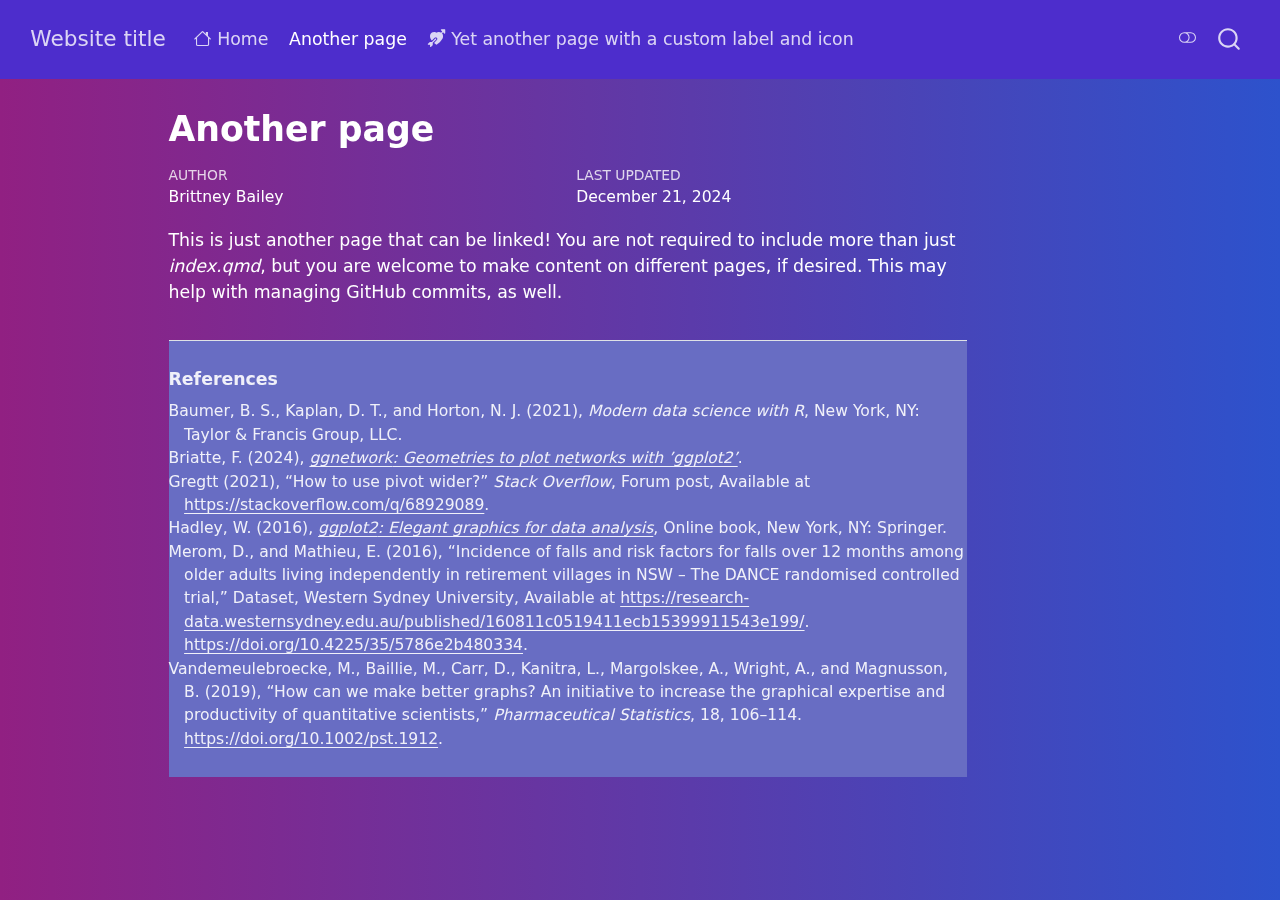
<file: docs/another-page.html>
<!DOCTYPE html>
<html xmlns="http://www.w3.org/1999/xhtml" lang="en" xml:lang="en"><head>

<meta charset="utf-8">
<meta name="generator" content="quarto-1.5.57">

<meta name="viewport" content="width=device-width, initial-scale=1.0, user-scalable=yes">

<meta name="author" content="Brittney Bailey">
<meta name="dcterms.date" content="2024-12-21">

<title>Another page – Website title</title>
<style>
code{white-space: pre-wrap;}
span.smallcaps{font-variant: small-caps;}
div.columns{display: flex; gap: min(4vw, 1.5em);}
div.column{flex: auto; overflow-x: auto;}
div.hanging-indent{margin-left: 1.5em; text-indent: -1.5em;}
ul.task-list{list-style: none;}
ul.task-list li input[type="checkbox"] {
  width: 0.8em;
  margin: 0 0.8em 0.2em -1em; /* quarto-specific, see https://github.com/quarto-dev/quarto-cli/issues/4556 */ 
  vertical-align: middle;
}
/* CSS for citations */
div.csl-bib-body { }
div.csl-entry {
  clear: both;
  margin-bottom: 0em;
}
.hanging-indent div.csl-entry {
  margin-left:2em;
  text-indent:-2em;
}
div.csl-left-margin {
  min-width:2em;
  float:left;
}
div.csl-right-inline {
  margin-left:2em;
  padding-left:1em;
}
div.csl-indent {
  margin-left: 2em;
}</style>


<script src="site_libs/quarto-nav/quarto-nav.js"></script>
<script src="site_libs/quarto-nav/headroom.min.js"></script>
<script src="site_libs/clipboard/clipboard.min.js"></script>
<script src="site_libs/quarto-search/autocomplete.umd.js"></script>
<script src="site_libs/quarto-search/fuse.min.js"></script>
<script src="site_libs/quarto-search/quarto-search.js"></script>
<meta name="quarto:offset" content="./">
<script src="site_libs/quarto-html/quarto.js"></script>
<script src="site_libs/quarto-html/popper.min.js"></script>
<script src="site_libs/quarto-html/tippy.umd.min.js"></script>
<script src="site_libs/quarto-html/anchor.min.js"></script>
<link href="site_libs/quarto-html/tippy.css" rel="stylesheet">
<link href="site_libs/quarto-html/quarto-syntax-highlighting.css" rel="stylesheet" class="quarto-color-scheme" id="quarto-text-highlighting-styles">
<link href="site_libs/quarto-html/quarto-syntax-highlighting-dark.css" rel="prefetch" class="quarto-color-scheme quarto-color-alternate" id="quarto-text-highlighting-styles">
<script src="site_libs/bootstrap/bootstrap.min.js"></script>
<link href="site_libs/bootstrap/bootstrap-icons.css" rel="stylesheet">
<link href="site_libs/bootstrap/bootstrap.min.css" rel="stylesheet" class="quarto-color-scheme" id="quarto-bootstrap" data-mode="light">
<link href="site_libs/bootstrap/bootstrap-dark.min.css" rel="prefetch" class="quarto-color-scheme quarto-color-alternate" id="quarto-bootstrap" data-mode="dark">
<script id="quarto-search-options" type="application/json">{
  "location": "navbar",
  "copy-button": false,
  "collapse-after": 3,
  "panel-placement": "end",
  "type": "overlay",
  "limit": 50,
  "keyboard-shortcut": [
    "f",
    "/",
    "s"
  ],
  "show-item-context": false,
  "language": {
    "search-no-results-text": "No results",
    "search-matching-documents-text": "matching documents",
    "search-copy-link-title": "Copy link to search",
    "search-hide-matches-text": "Hide additional matches",
    "search-more-match-text": "more match in this document",
    "search-more-matches-text": "more matches in this document",
    "search-clear-button-title": "Clear",
    "search-text-placeholder": "",
    "search-detached-cancel-button-title": "Cancel",
    "search-submit-button-title": "Submit",
    "search-label": "Search"
  }
}</script>


<link rel="stylesheet" href="styles.css">
</head>

<body class="nav-fixed">

<div id="quarto-search-results"></div>
  <header id="quarto-header" class="headroom fixed-top">
    <nav class="navbar navbar-expand-lg " data-bs-theme="dark">
      <div class="navbar-container container-fluid">
      <div class="navbar-brand-container mx-auto">
    <a class="navbar-brand" href="./index.html">
    <span class="navbar-title">Website title</span>
    </a>
  </div>
            <div id="quarto-search" class="" title="Search"></div>
          <button class="navbar-toggler" type="button" data-bs-toggle="collapse" data-bs-target="#navbarCollapse" aria-controls="navbarCollapse" role="menu" aria-expanded="false" aria-label="Toggle navigation" onclick="if (window.quartoToggleHeadroom) { window.quartoToggleHeadroom(); }">
  <span class="navbar-toggler-icon"></span>
</button>
          <div class="collapse navbar-collapse" id="navbarCollapse">
            <ul class="navbar-nav navbar-nav-scroll me-auto">
  <li class="nav-item">
    <a class="nav-link" href="./index.html"> <i class="bi bi-house" role="img">
</i> 
<span class="menu-text">Home</span></a>
  </li>  
  <li class="nav-item">
    <a class="nav-link active" href="./another-page.html" aria-current="page"> 
<span class="menu-text">Another page</span></a>
  </li>  
  <li class="nav-item">
    <a class="nav-link" href="./yet-another-page.html"> <i class="bi bi-arrow-through-heart-fill" role="img">
</i> 
<span class="menu-text">Yet another page with a custom label and icon</span></a>
  </li>  
</ul>
          </div> <!-- /navcollapse -->
            <div class="quarto-navbar-tools">
  <a href="" class="quarto-color-scheme-toggle quarto-navigation-tool  px-1" onclick="window.quartoToggleColorScheme(); return false;" title="Toggle dark mode"><i class="bi"></i></a>
</div>
      </div> <!-- /container-fluid -->
    </nav>
</header>
<!-- content -->
<div id="quarto-content" class="quarto-container page-columns page-rows-contents page-layout-article page-navbar">
<!-- sidebar -->
<!-- margin-sidebar -->
    <div id="quarto-margin-sidebar" class="sidebar margin-sidebar zindex-bottom">
        
    </div>
<!-- main -->
<main class="content" id="quarto-document-content">

<header id="title-block-header" class="quarto-title-block default">
<div class="quarto-title">
<h1 class="title">Another page</h1>
</div>



<div class="quarto-title-meta">

    <div>
    <div class="quarto-title-meta-heading">Author</div>
    <div class="quarto-title-meta-contents">
             <p>Brittney Bailey </p>
          </div>
  </div>
    
    <div>
    <div class="quarto-title-meta-heading">Last updated</div>
    <div class="quarto-title-meta-contents">
      <p class="date">December 21, 2024</p>
    </div>
  </div>
  
    
  </div>
  


</header>


<p>This is just another page that can be linked! You are not required to include more than just <em>index.qmd</em>, but you are welcome to make content on different pages, if desired. This may help with managing GitHub commits, as well.</p>




<div id="quarto-appendix" class="default"><section class="quarto-appendix-contents" role="doc-bibliography" id="quarto-bibliography"><h2 class="anchored quarto-appendix-heading">References</h2><div id="refs" class="references csl-bib-body hanging-indent" data-entry-spacing="0" role="list">
<div id="ref-mdsr2" class="csl-entry" role="listitem">
Baumer, B. S., Kaplan, D. T., and Horton, N. J. (2021), <em>Modern data science with <span>R</span></em>, New York, NY: Taylor &amp; Francis Group, LLC.
</div>
<div id="ref-ggnetwork" class="csl-entry" role="listitem">
Briatte, F. (2024), <em><a href="https://github.com/briatte/ggnetwork"><span class="nocase">ggnetwork</span>: Geometries to plot networks with ’ggplot2’</a></em>.
</div>
<div id="ref-pivoting" class="csl-entry" role="listitem">
Gregtt (2021), <span>“How to use pivot wider?”</span> <em>Stack Overflow</em>, Forum post, Available at <a href="https://stackoverflow.com/q/68929089">https://stackoverflow.com/q/68929089</a>.
</div>
<div id="ref-hadley2016" class="csl-entry" role="listitem">
Hadley, W. (2016), <em><a href="https://ggplot2-book.org"><span class="nocase">ggplot2</span>: Elegant graphics for data analysis</a></em>, Online book, New York, NY: Springer.
</div>
<div id="ref-dancedata" class="csl-entry" role="listitem">
Merom, D., and Mathieu, E. (2016), <span>“Incidence of falls and risk factors for falls over 12 months among older adults living independently in retirement villages in <span>NSW</span> – <span>The DANCE</span> randomised controlled trial,”</span> Dataset, Western Sydney University, Available at <a href="https://research-data.westernsydney.edu.au/published/160811c0519411ecb15399911543e199/">https://research-data.westernsydney.edu.au/published/160811c0519411ecb15399911543e199/</a>. <a href="https://doi.org/10.4225/35/5786e2b480334">https://doi.org/10.4225/35/5786e2b480334</a>.
</div>
<div id="ref-vandem2019" class="csl-entry" role="listitem">
Vandemeulebroecke, M., Baillie, M., Carr, D., Kanitra, L., Margolskee, A., Wright, A., and Magnusson, B. (2019), <span>“How can we make better graphs? An initiative to increase the graphical expertise and productivity of quantitative scientists,”</span> <em>Pharmaceutical Statistics</em>, 18, 106–114. <a href="https://doi.org/10.1002/pst.1912">https://doi.org/10.1002/pst.1912</a>.
</div>
</div></section></div></main> <!-- /main -->
<script id="quarto-html-after-body" type="application/javascript">
window.document.addEventListener("DOMContentLoaded", function (event) {
  const toggleBodyColorMode = (bsSheetEl) => {
    const mode = bsSheetEl.getAttribute("data-mode");
    const bodyEl = window.document.querySelector("body");
    if (mode === "dark") {
      bodyEl.classList.add("quarto-dark");
      bodyEl.classList.remove("quarto-light");
    } else {
      bodyEl.classList.add("quarto-light");
      bodyEl.classList.remove("quarto-dark");
    }
  }
  const toggleBodyColorPrimary = () => {
    const bsSheetEl = window.document.querySelector("link#quarto-bootstrap");
    if (bsSheetEl) {
      toggleBodyColorMode(bsSheetEl);
    }
  }
  toggleBodyColorPrimary();  
  const disableStylesheet = (stylesheets) => {
    for (let i=0; i < stylesheets.length; i++) {
      const stylesheet = stylesheets[i];
      stylesheet.rel = 'prefetch';
    }
  }
  const enableStylesheet = (stylesheets) => {
    for (let i=0; i < stylesheets.length; i++) {
      const stylesheet = stylesheets[i];
      stylesheet.rel = 'stylesheet';
    }
  }
  const manageTransitions = (selector, allowTransitions) => {
    const els = window.document.querySelectorAll(selector);
    for (let i=0; i < els.length; i++) {
      const el = els[i];
      if (allowTransitions) {
        el.classList.remove('notransition');
      } else {
        el.classList.add('notransition');
      }
    }
  }
  const toggleGiscusIfUsed = (isAlternate, darkModeDefault) => {
    const baseTheme = document.querySelector('#giscus-base-theme')?.value ?? 'light';
    const alternateTheme = document.querySelector('#giscus-alt-theme')?.value ?? 'dark';
    let newTheme = '';
    if(darkModeDefault) {
      newTheme = isAlternate ? baseTheme : alternateTheme;
    } else {
      newTheme = isAlternate ? alternateTheme : baseTheme;
    }
    const changeGiscusTheme = () => {
      // From: https://github.com/giscus/giscus/issues/336
      const sendMessage = (message) => {
        const iframe = document.querySelector('iframe.giscus-frame');
        if (!iframe) return;
        iframe.contentWindow.postMessage({ giscus: message }, 'https://giscus.app');
      }
      sendMessage({
        setConfig: {
          theme: newTheme
        }
      });
    }
    const isGiscussLoaded = window.document.querySelector('iframe.giscus-frame') !== null;
    if (isGiscussLoaded) {
      changeGiscusTheme();
    }
  }
  const toggleColorMode = (alternate) => {
    // Switch the stylesheets
    const alternateStylesheets = window.document.querySelectorAll('link.quarto-color-scheme.quarto-color-alternate');
    manageTransitions('#quarto-margin-sidebar .nav-link', false);
    if (alternate) {
      enableStylesheet(alternateStylesheets);
      for (const sheetNode of alternateStylesheets) {
        if (sheetNode.id === "quarto-bootstrap") {
          toggleBodyColorMode(sheetNode);
        }
      }
    } else {
      disableStylesheet(alternateStylesheets);
      toggleBodyColorPrimary();
    }
    manageTransitions('#quarto-margin-sidebar .nav-link', true);
    // Switch the toggles
    const toggles = window.document.querySelectorAll('.quarto-color-scheme-toggle');
    for (let i=0; i < toggles.length; i++) {
      const toggle = toggles[i];
      if (toggle) {
        if (alternate) {
          toggle.classList.add("alternate");     
        } else {
          toggle.classList.remove("alternate");
        }
      }
    }
    // Hack to workaround the fact that safari doesn't
    // properly recolor the scrollbar when toggling (#1455)
    if (navigator.userAgent.indexOf('Safari') > 0 && navigator.userAgent.indexOf('Chrome') == -1) {
      manageTransitions("body", false);
      window.scrollTo(0, 1);
      setTimeout(() => {
        window.scrollTo(0, 0);
        manageTransitions("body", true);
      }, 40);  
    }
  }
  const isFileUrl = () => { 
    return window.location.protocol === 'file:';
  }
  const hasAlternateSentinel = () => {  
    let styleSentinel = getColorSchemeSentinel();
    if (styleSentinel !== null) {
      return styleSentinel === "alternate";
    } else {
      return false;
    }
  }
  const setStyleSentinel = (alternate) => {
    const value = alternate ? "alternate" : "default";
    if (!isFileUrl()) {
      window.localStorage.setItem("quarto-color-scheme", value);
    } else {
      localAlternateSentinel = value;
    }
  }
  const getColorSchemeSentinel = () => {
    if (!isFileUrl()) {
      const storageValue = window.localStorage.getItem("quarto-color-scheme");
      return storageValue != null ? storageValue : localAlternateSentinel;
    } else {
      return localAlternateSentinel;
    }
  }
  const darkModeDefault = false;
  let localAlternateSentinel = darkModeDefault ? 'alternate' : 'default';
  // Dark / light mode switch
  window.quartoToggleColorScheme = () => {
    // Read the current dark / light value 
    let toAlternate = !hasAlternateSentinel();
    toggleColorMode(toAlternate);
    setStyleSentinel(toAlternate);
    toggleGiscusIfUsed(toAlternate, darkModeDefault);
  };
  // Ensure there is a toggle, if there isn't float one in the top right
  if (window.document.querySelector('.quarto-color-scheme-toggle') === null) {
    const a = window.document.createElement('a');
    a.classList.add('top-right');
    a.classList.add('quarto-color-scheme-toggle');
    a.href = "";
    a.onclick = function() { try { window.quartoToggleColorScheme(); } catch {} return false; };
    const i = window.document.createElement("i");
    i.classList.add('bi');
    a.appendChild(i);
    window.document.body.appendChild(a);
  }
  // Switch to dark mode if need be
  if (hasAlternateSentinel()) {
    toggleColorMode(true);
  } else {
    toggleColorMode(false);
  }
  const icon = "";
  const anchorJS = new window.AnchorJS();
  anchorJS.options = {
    placement: 'right',
    icon: icon
  };
  anchorJS.add('.anchored');
  const isCodeAnnotation = (el) => {
    for (const clz of el.classList) {
      if (clz.startsWith('code-annotation-')) {                     
        return true;
      }
    }
    return false;
  }
  const onCopySuccess = function(e) {
    // button target
    const button = e.trigger;
    // don't keep focus
    button.blur();
    // flash "checked"
    button.classList.add('code-copy-button-checked');
    var currentTitle = button.getAttribute("title");
    button.setAttribute("title", "Copied!");
    let tooltip;
    if (window.bootstrap) {
      button.setAttribute("data-bs-toggle", "tooltip");
      button.setAttribute("data-bs-placement", "left");
      button.setAttribute("data-bs-title", "Copied!");
      tooltip = new bootstrap.Tooltip(button, 
        { trigger: "manual", 
          customClass: "code-copy-button-tooltip",
          offset: [0, -8]});
      tooltip.show();    
    }
    setTimeout(function() {
      if (tooltip) {
        tooltip.hide();
        button.removeAttribute("data-bs-title");
        button.removeAttribute("data-bs-toggle");
        button.removeAttribute("data-bs-placement");
      }
      button.setAttribute("title", currentTitle);
      button.classList.remove('code-copy-button-checked');
    }, 1000);
    // clear code selection
    e.clearSelection();
  }
  const getTextToCopy = function(trigger) {
      const codeEl = trigger.previousElementSibling.cloneNode(true);
      for (const childEl of codeEl.children) {
        if (isCodeAnnotation(childEl)) {
          childEl.remove();
        }
      }
      return codeEl.innerText;
  }
  const clipboard = new window.ClipboardJS('.code-copy-button:not([data-in-quarto-modal])', {
    text: getTextToCopy
  });
  clipboard.on('success', onCopySuccess);
  if (window.document.getElementById('quarto-embedded-source-code-modal')) {
    // For code content inside modals, clipBoardJS needs to be initialized with a container option
    // TODO: Check when it could be a function (https://github.com/zenorocha/clipboard.js/issues/860)
    const clipboardModal = new window.ClipboardJS('.code-copy-button[data-in-quarto-modal]', {
      text: getTextToCopy,
      container: window.document.getElementById('quarto-embedded-source-code-modal')
    });
    clipboardModal.on('success', onCopySuccess);
  }
    var localhostRegex = new RegExp(/^(?:http|https):\/\/localhost\:?[0-9]*\//);
    var mailtoRegex = new RegExp(/^mailto:/);
      var filterRegex = new RegExp('/' + window.location.host + '/');
    var isInternal = (href) => {
        return filterRegex.test(href) || localhostRegex.test(href) || mailtoRegex.test(href);
    }
    // Inspect non-navigation links and adorn them if external
 	var links = window.document.querySelectorAll('a[href]:not(.nav-link):not(.navbar-brand):not(.toc-action):not(.sidebar-link):not(.sidebar-item-toggle):not(.pagination-link):not(.no-external):not([aria-hidden]):not(.dropdown-item):not(.quarto-navigation-tool):not(.about-link)');
    for (var i=0; i<links.length; i++) {
      const link = links[i];
      if (!isInternal(link.href)) {
        // undo the damage that might have been done by quarto-nav.js in the case of
        // links that we want to consider external
        if (link.dataset.originalHref !== undefined) {
          link.href = link.dataset.originalHref;
        }
      }
    }
  function tippyHover(el, contentFn, onTriggerFn, onUntriggerFn) {
    const config = {
      allowHTML: true,
      maxWidth: 500,
      delay: 100,
      arrow: false,
      appendTo: function(el) {
          return el.parentElement;
      },
      interactive: true,
      interactiveBorder: 10,
      theme: 'quarto',
      placement: 'bottom-start',
    };
    if (contentFn) {
      config.content = contentFn;
    }
    if (onTriggerFn) {
      config.onTrigger = onTriggerFn;
    }
    if (onUntriggerFn) {
      config.onUntrigger = onUntriggerFn;
    }
    window.tippy(el, config); 
  }
  const noterefs = window.document.querySelectorAll('a[role="doc-noteref"]');
  for (var i=0; i<noterefs.length; i++) {
    const ref = noterefs[i];
    tippyHover(ref, function() {
      // use id or data attribute instead here
      let href = ref.getAttribute('data-footnote-href') || ref.getAttribute('href');
      try { href = new URL(href).hash; } catch {}
      const id = href.replace(/^#\/?/, "");
      const note = window.document.getElementById(id);
      if (note) {
        return note.innerHTML;
      } else {
        return "";
      }
    });
  }
      let selectedAnnoteEl;
      const selectorForAnnotation = ( cell, annotation) => {
        let cellAttr = 'data-code-cell="' + cell + '"';
        let lineAttr = 'data-code-annotation="' +  annotation + '"';
        const selector = 'span[' + cellAttr + '][' + lineAttr + ']';
        return selector;
      }
      const selectCodeLines = (annoteEl) => {
        const doc = window.document;
        const targetCell = annoteEl.getAttribute("data-target-cell");
        const targetAnnotation = annoteEl.getAttribute("data-target-annotation");
        const annoteSpan = window.document.querySelector(selectorForAnnotation(targetCell, targetAnnotation));
        const lines = annoteSpan.getAttribute("data-code-lines").split(",");
        const lineIds = lines.map((line) => {
          return targetCell + "-" + line;
        })
        let top = null;
        let height = null;
        let parent = null;
        if (lineIds.length > 0) {
            //compute the position of the single el (top and bottom and make a div)
            const el = window.document.getElementById(lineIds[0]);
            top = el.offsetTop;
            height = el.offsetHeight;
            parent = el.parentElement.parentElement;
          if (lineIds.length > 1) {
            const lastEl = window.document.getElementById(lineIds[lineIds.length - 1]);
            const bottom = lastEl.offsetTop + lastEl.offsetHeight;
            height = bottom - top;
          }
          if (top !== null && height !== null && parent !== null) {
            // cook up a div (if necessary) and position it 
            let div = window.document.getElementById("code-annotation-line-highlight");
            if (div === null) {
              div = window.document.createElement("div");
              div.setAttribute("id", "code-annotation-line-highlight");
              div.style.position = 'absolute';
              parent.appendChild(div);
            }
            div.style.top = top - 2 + "px";
            div.style.height = height + 4 + "px";
            div.style.left = 0;
            let gutterDiv = window.document.getElementById("code-annotation-line-highlight-gutter");
            if (gutterDiv === null) {
              gutterDiv = window.document.createElement("div");
              gutterDiv.setAttribute("id", "code-annotation-line-highlight-gutter");
              gutterDiv.style.position = 'absolute';
              const codeCell = window.document.getElementById(targetCell);
              const gutter = codeCell.querySelector('.code-annotation-gutter');
              gutter.appendChild(gutterDiv);
            }
            gutterDiv.style.top = top - 2 + "px";
            gutterDiv.style.height = height + 4 + "px";
          }
          selectedAnnoteEl = annoteEl;
        }
      };
      const unselectCodeLines = () => {
        const elementsIds = ["code-annotation-line-highlight", "code-annotation-line-highlight-gutter"];
        elementsIds.forEach((elId) => {
          const div = window.document.getElementById(elId);
          if (div) {
            div.remove();
          }
        });
        selectedAnnoteEl = undefined;
      };
        // Handle positioning of the toggle
    window.addEventListener(
      "resize",
      throttle(() => {
        elRect = undefined;
        if (selectedAnnoteEl) {
          selectCodeLines(selectedAnnoteEl);
        }
      }, 10)
    );
    function throttle(fn, ms) {
    let throttle = false;
    let timer;
      return (...args) => {
        if(!throttle) { // first call gets through
            fn.apply(this, args);
            throttle = true;
        } else { // all the others get throttled
            if(timer) clearTimeout(timer); // cancel #2
            timer = setTimeout(() => {
              fn.apply(this, args);
              timer = throttle = false;
            }, ms);
        }
      };
    }
      // Attach click handler to the DT
      const annoteDls = window.document.querySelectorAll('dt[data-target-cell]');
      for (const annoteDlNode of annoteDls) {
        annoteDlNode.addEventListener('click', (event) => {
          const clickedEl = event.target;
          if (clickedEl !== selectedAnnoteEl) {
            unselectCodeLines();
            const activeEl = window.document.querySelector('dt[data-target-cell].code-annotation-active');
            if (activeEl) {
              activeEl.classList.remove('code-annotation-active');
            }
            selectCodeLines(clickedEl);
            clickedEl.classList.add('code-annotation-active');
          } else {
            // Unselect the line
            unselectCodeLines();
            clickedEl.classList.remove('code-annotation-active');
          }
        });
      }
  const findCites = (el) => {
    const parentEl = el.parentElement;
    if (parentEl) {
      const cites = parentEl.dataset.cites;
      if (cites) {
        return {
          el,
          cites: cites.split(' ')
        };
      } else {
        return findCites(el.parentElement)
      }
    } else {
      return undefined;
    }
  };
  var bibliorefs = window.document.querySelectorAll('a[role="doc-biblioref"]');
  for (var i=0; i<bibliorefs.length; i++) {
    const ref = bibliorefs[i];
    const citeInfo = findCites(ref);
    if (citeInfo) {
      tippyHover(citeInfo.el, function() {
        var popup = window.document.createElement('div');
        citeInfo.cites.forEach(function(cite) {
          var citeDiv = window.document.createElement('div');
          citeDiv.classList.add('hanging-indent');
          citeDiv.classList.add('csl-entry');
          var biblioDiv = window.document.getElementById('ref-' + cite);
          if (biblioDiv) {
            citeDiv.innerHTML = biblioDiv.innerHTML;
          }
          popup.appendChild(citeDiv);
        });
        return popup.innerHTML;
      });
    }
  }
});
</script>
</div> <!-- /content -->




</body></html>
</file>
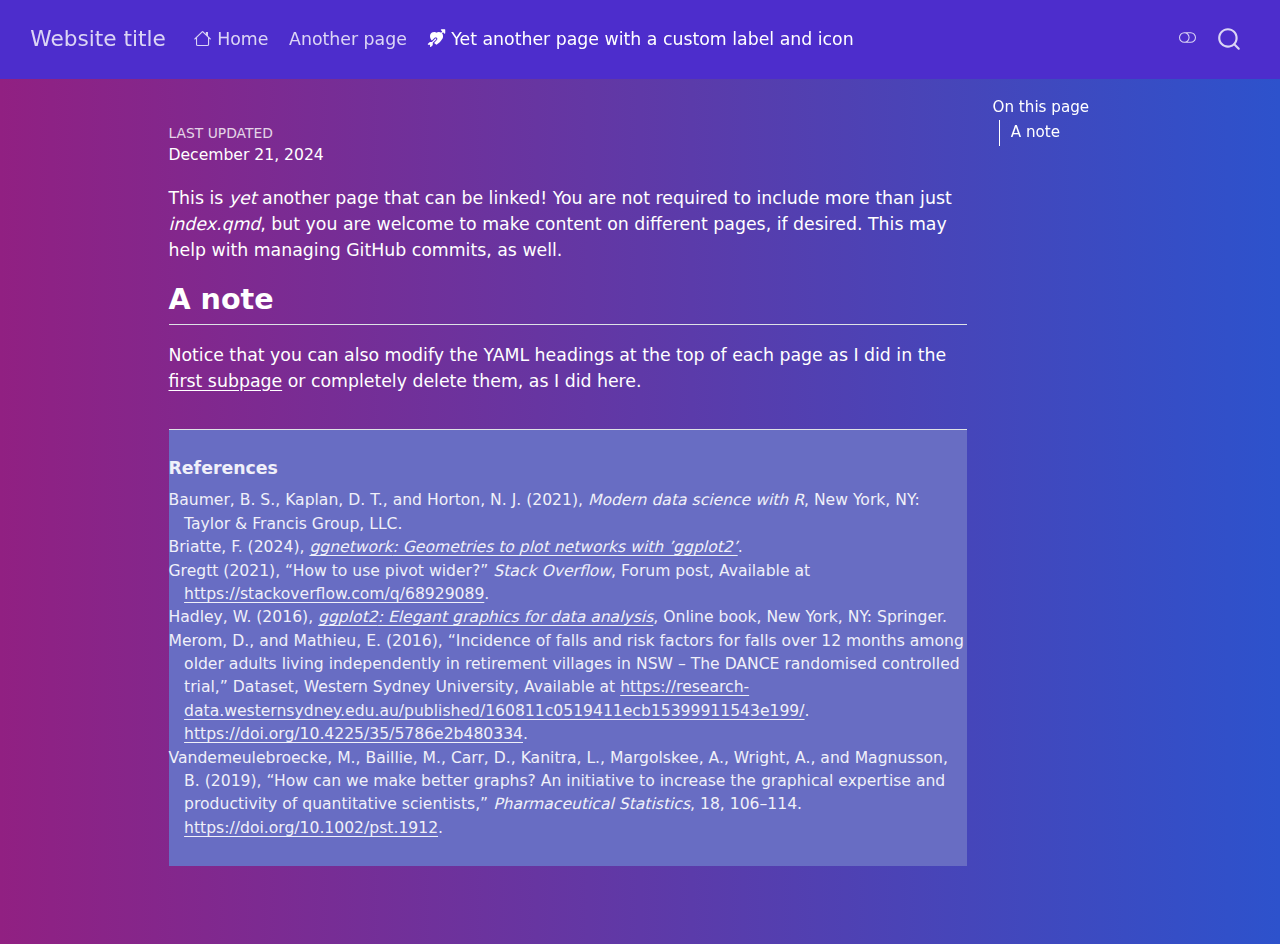
<file: docs/yet-another-page.html>
<!DOCTYPE html>
<html xmlns="http://www.w3.org/1999/xhtml" lang="en" xml:lang="en"><head>

<meta charset="utf-8">
<meta name="generator" content="quarto-1.5.57">

<meta name="viewport" content="width=device-width, initial-scale=1.0, user-scalable=yes">

<meta name="dcterms.date" content="2024-12-21">

<title>yet-another-page – Website title</title>
<style>
code{white-space: pre-wrap;}
span.smallcaps{font-variant: small-caps;}
div.columns{display: flex; gap: min(4vw, 1.5em);}
div.column{flex: auto; overflow-x: auto;}
div.hanging-indent{margin-left: 1.5em; text-indent: -1.5em;}
ul.task-list{list-style: none;}
ul.task-list li input[type="checkbox"] {
  width: 0.8em;
  margin: 0 0.8em 0.2em -1em; /* quarto-specific, see https://github.com/quarto-dev/quarto-cli/issues/4556 */ 
  vertical-align: middle;
}
/* CSS for citations */
div.csl-bib-body { }
div.csl-entry {
  clear: both;
  margin-bottom: 0em;
}
.hanging-indent div.csl-entry {
  margin-left:2em;
  text-indent:-2em;
}
div.csl-left-margin {
  min-width:2em;
  float:left;
}
div.csl-right-inline {
  margin-left:2em;
  padding-left:1em;
}
div.csl-indent {
  margin-left: 2em;
}</style>


<script src="site_libs/quarto-nav/quarto-nav.js"></script>
<script src="site_libs/quarto-nav/headroom.min.js"></script>
<script src="site_libs/clipboard/clipboard.min.js"></script>
<script src="site_libs/quarto-search/autocomplete.umd.js"></script>
<script src="site_libs/quarto-search/fuse.min.js"></script>
<script src="site_libs/quarto-search/quarto-search.js"></script>
<meta name="quarto:offset" content="./">
<script src="site_libs/quarto-html/quarto.js"></script>
<script src="site_libs/quarto-html/popper.min.js"></script>
<script src="site_libs/quarto-html/tippy.umd.min.js"></script>
<script src="site_libs/quarto-html/anchor.min.js"></script>
<link href="site_libs/quarto-html/tippy.css" rel="stylesheet">
<link href="site_libs/quarto-html/quarto-syntax-highlighting.css" rel="stylesheet" class="quarto-color-scheme" id="quarto-text-highlighting-styles">
<link href="site_libs/quarto-html/quarto-syntax-highlighting-dark.css" rel="prefetch" class="quarto-color-scheme quarto-color-alternate" id="quarto-text-highlighting-styles">
<script src="site_libs/bootstrap/bootstrap.min.js"></script>
<link href="site_libs/bootstrap/bootstrap-icons.css" rel="stylesheet">
<link href="site_libs/bootstrap/bootstrap.min.css" rel="stylesheet" class="quarto-color-scheme" id="quarto-bootstrap" data-mode="light">
<link href="site_libs/bootstrap/bootstrap-dark.min.css" rel="prefetch" class="quarto-color-scheme quarto-color-alternate" id="quarto-bootstrap" data-mode="dark">
<script id="quarto-search-options" type="application/json">{
  "location": "navbar",
  "copy-button": false,
  "collapse-after": 3,
  "panel-placement": "end",
  "type": "overlay",
  "limit": 50,
  "keyboard-shortcut": [
    "f",
    "/",
    "s"
  ],
  "show-item-context": false,
  "language": {
    "search-no-results-text": "No results",
    "search-matching-documents-text": "matching documents",
    "search-copy-link-title": "Copy link to search",
    "search-hide-matches-text": "Hide additional matches",
    "search-more-match-text": "more match in this document",
    "search-more-matches-text": "more matches in this document",
    "search-clear-button-title": "Clear",
    "search-text-placeholder": "",
    "search-detached-cancel-button-title": "Cancel",
    "search-submit-button-title": "Submit",
    "search-label": "Search"
  }
}</script>


<link rel="stylesheet" href="styles.css">
</head>

<body class="nav-fixed">

<div id="quarto-search-results"></div>
  <header id="quarto-header" class="headroom fixed-top">
    <nav class="navbar navbar-expand-lg " data-bs-theme="dark">
      <div class="navbar-container container-fluid">
      <div class="navbar-brand-container mx-auto">
    <a class="navbar-brand" href="./index.html">
    <span class="navbar-title">Website title</span>
    </a>
  </div>
            <div id="quarto-search" class="" title="Search"></div>
          <button class="navbar-toggler" type="button" data-bs-toggle="collapse" data-bs-target="#navbarCollapse" aria-controls="navbarCollapse" role="menu" aria-expanded="false" aria-label="Toggle navigation" onclick="if (window.quartoToggleHeadroom) { window.quartoToggleHeadroom(); }">
  <span class="navbar-toggler-icon"></span>
</button>
          <div class="collapse navbar-collapse" id="navbarCollapse">
            <ul class="navbar-nav navbar-nav-scroll me-auto">
  <li class="nav-item">
    <a class="nav-link" href="./index.html"> <i class="bi bi-house" role="img">
</i> 
<span class="menu-text">Home</span></a>
  </li>  
  <li class="nav-item">
    <a class="nav-link" href="./another-page.html"> 
<span class="menu-text">Another page</span></a>
  </li>  
  <li class="nav-item">
    <a class="nav-link active" href="./yet-another-page.html" aria-current="page"> <i class="bi bi-arrow-through-heart-fill" role="img">
</i> 
<span class="menu-text">Yet another page with a custom label and icon</span></a>
  </li>  
</ul>
          </div> <!-- /navcollapse -->
            <div class="quarto-navbar-tools">
  <a href="" class="quarto-color-scheme-toggle quarto-navigation-tool  px-1" onclick="window.quartoToggleColorScheme(); return false;" title="Toggle dark mode"><i class="bi"></i></a>
</div>
      </div> <!-- /container-fluid -->
    </nav>
</header>
<!-- content -->
<div id="quarto-content" class="quarto-container page-columns page-rows-contents page-layout-article page-navbar">
<!-- sidebar -->
<!-- margin-sidebar -->
    <div id="quarto-margin-sidebar" class="sidebar margin-sidebar">
        <nav id="TOC" role="doc-toc" class="toc-active" data-toc-expanded="99">
    <h2 id="toc-title">On this page</h2>
   
  <ul>
  <li><a href="#sec-note" id="toc-sec-note" class="nav-link active" data-scroll-target="#sec-note">A note</a></li>
  </ul>
</nav>
    </div>
<!-- main -->
<main class="content" id="quarto-document-content">

<header id="title-block-header" class="quarto-title-block default">
<div class="quarto-title">
</div>



<div class="quarto-title-meta">

    
    <div>
    <div class="quarto-title-meta-heading">Last updated</div>
    <div class="quarto-title-meta-contents">
      <p class="date">December 21, 2024</p>
    </div>
  </div>
  
    
  </div>
  


</header>


<p>This is <em>yet</em> another page that can be linked! You are not required to include more than just <em>index.qmd</em>, but you are welcome to make content on different pages, if desired. This may help with managing GitHub commits, as well.</p>
<section id="sec-note" class="level2">
<h2 class="anchored" data-anchor-id="sec-note">A note</h2>
<p>Notice that you can also modify the YAML headings at the top of each page as I did in the <a href="./another-page.html">first subpage</a> or completely delete them, as I did here.</p>



</section>

<div id="quarto-appendix" class="default"><section class="quarto-appendix-contents" role="doc-bibliography" id="quarto-bibliography"><h2 class="anchored quarto-appendix-heading">References</h2><div id="refs" class="references csl-bib-body hanging-indent" data-entry-spacing="0" role="list">
<div id="ref-mdsr2" class="csl-entry" role="listitem">
Baumer, B. S., Kaplan, D. T., and Horton, N. J. (2021), <em>Modern data science with <span>R</span></em>, New York, NY: Taylor &amp; Francis Group, LLC.
</div>
<div id="ref-ggnetwork" class="csl-entry" role="listitem">
Briatte, F. (2024), <em><a href="https://github.com/briatte/ggnetwork"><span class="nocase">ggnetwork</span>: Geometries to plot networks with ’ggplot2’</a></em>.
</div>
<div id="ref-pivoting" class="csl-entry" role="listitem">
Gregtt (2021), <span>“How to use pivot wider?”</span> <em>Stack Overflow</em>, Forum post, Available at <a href="https://stackoverflow.com/q/68929089">https://stackoverflow.com/q/68929089</a>.
</div>
<div id="ref-hadley2016" class="csl-entry" role="listitem">
Hadley, W. (2016), <em><a href="https://ggplot2-book.org"><span class="nocase">ggplot2</span>: Elegant graphics for data analysis</a></em>, Online book, New York, NY: Springer.
</div>
<div id="ref-dancedata" class="csl-entry" role="listitem">
Merom, D., and Mathieu, E. (2016), <span>“Incidence of falls and risk factors for falls over 12 months among older adults living independently in retirement villages in <span>NSW</span> – <span>The DANCE</span> randomised controlled trial,”</span> Dataset, Western Sydney University, Available at <a href="https://research-data.westernsydney.edu.au/published/160811c0519411ecb15399911543e199/">https://research-data.westernsydney.edu.au/published/160811c0519411ecb15399911543e199/</a>. <a href="https://doi.org/10.4225/35/5786e2b480334">https://doi.org/10.4225/35/5786e2b480334</a>.
</div>
<div id="ref-vandem2019" class="csl-entry" role="listitem">
Vandemeulebroecke, M., Baillie, M., Carr, D., Kanitra, L., Margolskee, A., Wright, A., and Magnusson, B. (2019), <span>“How can we make better graphs? An initiative to increase the graphical expertise and productivity of quantitative scientists,”</span> <em>Pharmaceutical Statistics</em>, 18, 106–114. <a href="https://doi.org/10.1002/pst.1912">https://doi.org/10.1002/pst.1912</a>.
</div>
</div></section></div></main> <!-- /main -->
<script id="quarto-html-after-body" type="application/javascript">
window.document.addEventListener("DOMContentLoaded", function (event) {
  const toggleBodyColorMode = (bsSheetEl) => {
    const mode = bsSheetEl.getAttribute("data-mode");
    const bodyEl = window.document.querySelector("body");
    if (mode === "dark") {
      bodyEl.classList.add("quarto-dark");
      bodyEl.classList.remove("quarto-light");
    } else {
      bodyEl.classList.add("quarto-light");
      bodyEl.classList.remove("quarto-dark");
    }
  }
  const toggleBodyColorPrimary = () => {
    const bsSheetEl = window.document.querySelector("link#quarto-bootstrap");
    if (bsSheetEl) {
      toggleBodyColorMode(bsSheetEl);
    }
  }
  toggleBodyColorPrimary();  
  const disableStylesheet = (stylesheets) => {
    for (let i=0; i < stylesheets.length; i++) {
      const stylesheet = stylesheets[i];
      stylesheet.rel = 'prefetch';
    }
  }
  const enableStylesheet = (stylesheets) => {
    for (let i=0; i < stylesheets.length; i++) {
      const stylesheet = stylesheets[i];
      stylesheet.rel = 'stylesheet';
    }
  }
  const manageTransitions = (selector, allowTransitions) => {
    const els = window.document.querySelectorAll(selector);
    for (let i=0; i < els.length; i++) {
      const el = els[i];
      if (allowTransitions) {
        el.classList.remove('notransition');
      } else {
        el.classList.add('notransition');
      }
    }
  }
  const toggleGiscusIfUsed = (isAlternate, darkModeDefault) => {
    const baseTheme = document.querySelector('#giscus-base-theme')?.value ?? 'light';
    const alternateTheme = document.querySelector('#giscus-alt-theme')?.value ?? 'dark';
    let newTheme = '';
    if(darkModeDefault) {
      newTheme = isAlternate ? baseTheme : alternateTheme;
    } else {
      newTheme = isAlternate ? alternateTheme : baseTheme;
    }
    const changeGiscusTheme = () => {
      // From: https://github.com/giscus/giscus/issues/336
      const sendMessage = (message) => {
        const iframe = document.querySelector('iframe.giscus-frame');
        if (!iframe) return;
        iframe.contentWindow.postMessage({ giscus: message }, 'https://giscus.app');
      }
      sendMessage({
        setConfig: {
          theme: newTheme
        }
      });
    }
    const isGiscussLoaded = window.document.querySelector('iframe.giscus-frame') !== null;
    if (isGiscussLoaded) {
      changeGiscusTheme();
    }
  }
  const toggleColorMode = (alternate) => {
    // Switch the stylesheets
    const alternateStylesheets = window.document.querySelectorAll('link.quarto-color-scheme.quarto-color-alternate');
    manageTransitions('#quarto-margin-sidebar .nav-link', false);
    if (alternate) {
      enableStylesheet(alternateStylesheets);
      for (const sheetNode of alternateStylesheets) {
        if (sheetNode.id === "quarto-bootstrap") {
          toggleBodyColorMode(sheetNode);
        }
      }
    } else {
      disableStylesheet(alternateStylesheets);
      toggleBodyColorPrimary();
    }
    manageTransitions('#quarto-margin-sidebar .nav-link', true);
    // Switch the toggles
    const toggles = window.document.querySelectorAll('.quarto-color-scheme-toggle');
    for (let i=0; i < toggles.length; i++) {
      const toggle = toggles[i];
      if (toggle) {
        if (alternate) {
          toggle.classList.add("alternate");     
        } else {
          toggle.classList.remove("alternate");
        }
      }
    }
    // Hack to workaround the fact that safari doesn't
    // properly recolor the scrollbar when toggling (#1455)
    if (navigator.userAgent.indexOf('Safari') > 0 && navigator.userAgent.indexOf('Chrome') == -1) {
      manageTransitions("body", false);
      window.scrollTo(0, 1);
      setTimeout(() => {
        window.scrollTo(0, 0);
        manageTransitions("body", true);
      }, 40);  
    }
  }
  const isFileUrl = () => { 
    return window.location.protocol === 'file:';
  }
  const hasAlternateSentinel = () => {  
    let styleSentinel = getColorSchemeSentinel();
    if (styleSentinel !== null) {
      return styleSentinel === "alternate";
    } else {
      return false;
    }
  }
  const setStyleSentinel = (alternate) => {
    const value = alternate ? "alternate" : "default";
    if (!isFileUrl()) {
      window.localStorage.setItem("quarto-color-scheme", value);
    } else {
      localAlternateSentinel = value;
    }
  }
  const getColorSchemeSentinel = () => {
    if (!isFileUrl()) {
      const storageValue = window.localStorage.getItem("quarto-color-scheme");
      return storageValue != null ? storageValue : localAlternateSentinel;
    } else {
      return localAlternateSentinel;
    }
  }
  const darkModeDefault = false;
  let localAlternateSentinel = darkModeDefault ? 'alternate' : 'default';
  // Dark / light mode switch
  window.quartoToggleColorScheme = () => {
    // Read the current dark / light value 
    let toAlternate = !hasAlternateSentinel();
    toggleColorMode(toAlternate);
    setStyleSentinel(toAlternate);
    toggleGiscusIfUsed(toAlternate, darkModeDefault);
  };
  // Ensure there is a toggle, if there isn't float one in the top right
  if (window.document.querySelector('.quarto-color-scheme-toggle') === null) {
    const a = window.document.createElement('a');
    a.classList.add('top-right');
    a.classList.add('quarto-color-scheme-toggle');
    a.href = "";
    a.onclick = function() { try { window.quartoToggleColorScheme(); } catch {} return false; };
    const i = window.document.createElement("i");
    i.classList.add('bi');
    a.appendChild(i);
    window.document.body.appendChild(a);
  }
  // Switch to dark mode if need be
  if (hasAlternateSentinel()) {
    toggleColorMode(true);
  } else {
    toggleColorMode(false);
  }
  const icon = "";
  const anchorJS = new window.AnchorJS();
  anchorJS.options = {
    placement: 'right',
    icon: icon
  };
  anchorJS.add('.anchored');
  const isCodeAnnotation = (el) => {
    for (const clz of el.classList) {
      if (clz.startsWith('code-annotation-')) {                     
        return true;
      }
    }
    return false;
  }
  const onCopySuccess = function(e) {
    // button target
    const button = e.trigger;
    // don't keep focus
    button.blur();
    // flash "checked"
    button.classList.add('code-copy-button-checked');
    var currentTitle = button.getAttribute("title");
    button.setAttribute("title", "Copied!");
    let tooltip;
    if (window.bootstrap) {
      button.setAttribute("data-bs-toggle", "tooltip");
      button.setAttribute("data-bs-placement", "left");
      button.setAttribute("data-bs-title", "Copied!");
      tooltip = new bootstrap.Tooltip(button, 
        { trigger: "manual", 
          customClass: "code-copy-button-tooltip",
          offset: [0, -8]});
      tooltip.show();    
    }
    setTimeout(function() {
      if (tooltip) {
        tooltip.hide();
        button.removeAttribute("data-bs-title");
        button.removeAttribute("data-bs-toggle");
        button.removeAttribute("data-bs-placement");
      }
      button.setAttribute("title", currentTitle);
      button.classList.remove('code-copy-button-checked');
    }, 1000);
    // clear code selection
    e.clearSelection();
  }
  const getTextToCopy = function(trigger) {
      const codeEl = trigger.previousElementSibling.cloneNode(true);
      for (const childEl of codeEl.children) {
        if (isCodeAnnotation(childEl)) {
          childEl.remove();
        }
      }
      return codeEl.innerText;
  }
  const clipboard = new window.ClipboardJS('.code-copy-button:not([data-in-quarto-modal])', {
    text: getTextToCopy
  });
  clipboard.on('success', onCopySuccess);
  if (window.document.getElementById('quarto-embedded-source-code-modal')) {
    // For code content inside modals, clipBoardJS needs to be initialized with a container option
    // TODO: Check when it could be a function (https://github.com/zenorocha/clipboard.js/issues/860)
    const clipboardModal = new window.ClipboardJS('.code-copy-button[data-in-quarto-modal]', {
      text: getTextToCopy,
      container: window.document.getElementById('quarto-embedded-source-code-modal')
    });
    clipboardModal.on('success', onCopySuccess);
  }
    var localhostRegex = new RegExp(/^(?:http|https):\/\/localhost\:?[0-9]*\//);
    var mailtoRegex = new RegExp(/^mailto:/);
      var filterRegex = new RegExp('/' + window.location.host + '/');
    var isInternal = (href) => {
        return filterRegex.test(href) || localhostRegex.test(href) || mailtoRegex.test(href);
    }
    // Inspect non-navigation links and adorn them if external
 	var links = window.document.querySelectorAll('a[href]:not(.nav-link):not(.navbar-brand):not(.toc-action):not(.sidebar-link):not(.sidebar-item-toggle):not(.pagination-link):not(.no-external):not([aria-hidden]):not(.dropdown-item):not(.quarto-navigation-tool):not(.about-link)');
    for (var i=0; i<links.length; i++) {
      const link = links[i];
      if (!isInternal(link.href)) {
        // undo the damage that might have been done by quarto-nav.js in the case of
        // links that we want to consider external
        if (link.dataset.originalHref !== undefined) {
          link.href = link.dataset.originalHref;
        }
      }
    }
  function tippyHover(el, contentFn, onTriggerFn, onUntriggerFn) {
    const config = {
      allowHTML: true,
      maxWidth: 500,
      delay: 100,
      arrow: false,
      appendTo: function(el) {
          return el.parentElement;
      },
      interactive: true,
      interactiveBorder: 10,
      theme: 'quarto',
      placement: 'bottom-start',
    };
    if (contentFn) {
      config.content = contentFn;
    }
    if (onTriggerFn) {
      config.onTrigger = onTriggerFn;
    }
    if (onUntriggerFn) {
      config.onUntrigger = onUntriggerFn;
    }
    window.tippy(el, config); 
  }
  const noterefs = window.document.querySelectorAll('a[role="doc-noteref"]');
  for (var i=0; i<noterefs.length; i++) {
    const ref = noterefs[i];
    tippyHover(ref, function() {
      // use id or data attribute instead here
      let href = ref.getAttribute('data-footnote-href') || ref.getAttribute('href');
      try { href = new URL(href).hash; } catch {}
      const id = href.replace(/^#\/?/, "");
      const note = window.document.getElementById(id);
      if (note) {
        return note.innerHTML;
      } else {
        return "";
      }
    });
  }
      let selectedAnnoteEl;
      const selectorForAnnotation = ( cell, annotation) => {
        let cellAttr = 'data-code-cell="' + cell + '"';
        let lineAttr = 'data-code-annotation="' +  annotation + '"';
        const selector = 'span[' + cellAttr + '][' + lineAttr + ']';
        return selector;
      }
      const selectCodeLines = (annoteEl) => {
        const doc = window.document;
        const targetCell = annoteEl.getAttribute("data-target-cell");
        const targetAnnotation = annoteEl.getAttribute("data-target-annotation");
        const annoteSpan = window.document.querySelector(selectorForAnnotation(targetCell, targetAnnotation));
        const lines = annoteSpan.getAttribute("data-code-lines").split(",");
        const lineIds = lines.map((line) => {
          return targetCell + "-" + line;
        })
        let top = null;
        let height = null;
        let parent = null;
        if (lineIds.length > 0) {
            //compute the position of the single el (top and bottom and make a div)
            const el = window.document.getElementById(lineIds[0]);
            top = el.offsetTop;
            height = el.offsetHeight;
            parent = el.parentElement.parentElement;
          if (lineIds.length > 1) {
            const lastEl = window.document.getElementById(lineIds[lineIds.length - 1]);
            const bottom = lastEl.offsetTop + lastEl.offsetHeight;
            height = bottom - top;
          }
          if (top !== null && height !== null && parent !== null) {
            // cook up a div (if necessary) and position it 
            let div = window.document.getElementById("code-annotation-line-highlight");
            if (div === null) {
              div = window.document.createElement("div");
              div.setAttribute("id", "code-annotation-line-highlight");
              div.style.position = 'absolute';
              parent.appendChild(div);
            }
            div.style.top = top - 2 + "px";
            div.style.height = height + 4 + "px";
            div.style.left = 0;
            let gutterDiv = window.document.getElementById("code-annotation-line-highlight-gutter");
            if (gutterDiv === null) {
              gutterDiv = window.document.createElement("div");
              gutterDiv.setAttribute("id", "code-annotation-line-highlight-gutter");
              gutterDiv.style.position = 'absolute';
              const codeCell = window.document.getElementById(targetCell);
              const gutter = codeCell.querySelector('.code-annotation-gutter');
              gutter.appendChild(gutterDiv);
            }
            gutterDiv.style.top = top - 2 + "px";
            gutterDiv.style.height = height + 4 + "px";
          }
          selectedAnnoteEl = annoteEl;
        }
      };
      const unselectCodeLines = () => {
        const elementsIds = ["code-annotation-line-highlight", "code-annotation-line-highlight-gutter"];
        elementsIds.forEach((elId) => {
          const div = window.document.getElementById(elId);
          if (div) {
            div.remove();
          }
        });
        selectedAnnoteEl = undefined;
      };
        // Handle positioning of the toggle
    window.addEventListener(
      "resize",
      throttle(() => {
        elRect = undefined;
        if (selectedAnnoteEl) {
          selectCodeLines(selectedAnnoteEl);
        }
      }, 10)
    );
    function throttle(fn, ms) {
    let throttle = false;
    let timer;
      return (...args) => {
        if(!throttle) { // first call gets through
            fn.apply(this, args);
            throttle = true;
        } else { // all the others get throttled
            if(timer) clearTimeout(timer); // cancel #2
            timer = setTimeout(() => {
              fn.apply(this, args);
              timer = throttle = false;
            }, ms);
        }
      };
    }
      // Attach click handler to the DT
      const annoteDls = window.document.querySelectorAll('dt[data-target-cell]');
      for (const annoteDlNode of annoteDls) {
        annoteDlNode.addEventListener('click', (event) => {
          const clickedEl = event.target;
          if (clickedEl !== selectedAnnoteEl) {
            unselectCodeLines();
            const activeEl = window.document.querySelector('dt[data-target-cell].code-annotation-active');
            if (activeEl) {
              activeEl.classList.remove('code-annotation-active');
            }
            selectCodeLines(clickedEl);
            clickedEl.classList.add('code-annotation-active');
          } else {
            // Unselect the line
            unselectCodeLines();
            clickedEl.classList.remove('code-annotation-active');
          }
        });
      }
  const findCites = (el) => {
    const parentEl = el.parentElement;
    if (parentEl) {
      const cites = parentEl.dataset.cites;
      if (cites) {
        return {
          el,
          cites: cites.split(' ')
        };
      } else {
        return findCites(el.parentElement)
      }
    } else {
      return undefined;
    }
  };
  var bibliorefs = window.document.querySelectorAll('a[role="doc-biblioref"]');
  for (var i=0; i<bibliorefs.length; i++) {
    const ref = bibliorefs[i];
    const citeInfo = findCites(ref);
    if (citeInfo) {
      tippyHover(citeInfo.el, function() {
        var popup = window.document.createElement('div');
        citeInfo.cites.forEach(function(cite) {
          var citeDiv = window.document.createElement('div');
          citeDiv.classList.add('hanging-indent');
          citeDiv.classList.add('csl-entry');
          var biblioDiv = window.document.getElementById('ref-' + cite);
          if (biblioDiv) {
            citeDiv.innerHTML = biblioDiv.innerHTML;
          }
          popup.appendChild(citeDiv);
        });
        return popup.innerHTML;
      });
    }
  }
});
</script>
</div> <!-- /content -->




</body></html>
</file>
<file: docs/site_libs/quarto-html/tippy.css>
.tippy-box[data-animation=fade][data-state=hidden]{opacity:0}[data-tippy-root]{max-width:calc(100vw - 10px)}.tippy-box{position:relative;background-color:#333;color:#fff;border-radius:4px;font-size:14px;line-height:1.4;white-space:normal;outline:0;transition-property:transform,visibility,opacity}.tippy-box[data-placement^=top]>.tippy-arrow{bottom:0}.tippy-box[data-placement^=top]>.tippy-arrow:before{bottom:-7px;left:0;border-width:8px 8px 0;border-top-color:initial;transform-origin:center top}.tippy-box[data-placement^=bottom]>.tippy-arrow{top:0}.tippy-box[data-placement^=bottom]>.tippy-arrow:before{top:-7px;left:0;border-width:0 8px 8px;border-bottom-color:initial;transform-origin:center bottom}.tippy-box[data-placement^=left]>.tippy-arrow{right:0}.tippy-box[data-placement^=left]>.tippy-arrow:before{border-width:8px 0 8px 8px;border-left-color:initial;right:-7px;transform-origin:center left}.tippy-box[data-placement^=right]>.tippy-arrow{left:0}.tippy-box[data-placement^=right]>.tippy-arrow:before{left:-7px;border-width:8px 8px 8px 0;border-right-color:initial;transform-origin:center right}.tippy-box[data-inertia][data-state=visible]{transition-timing-function:cubic-bezier(.54,1.5,.38,1.11)}.tippy-arrow{width:16px;height:16px;color:#333}.tippy-arrow:before{content:"";position:absolute;border-color:transparent;border-style:solid}.tippy-content{position:relative;padding:5px 9px;z-index:1}
</file>
<file: docs/site_libs/quarto-html/quarto-syntax-highlighting.css>
/* quarto syntax highlight colors */
:root {
  --quarto-hl-ot-color: #003B4F;
  --quarto-hl-at-color: #657422;
  --quarto-hl-ss-color: #20794D;
  --quarto-hl-an-color: #5E5E5E;
  --quarto-hl-fu-color: #4758AB;
  --quarto-hl-st-color: #20794D;
  --quarto-hl-cf-color: #003B4F;
  --quarto-hl-op-color: #5E5E5E;
  --quarto-hl-er-color: #AD0000;
  --quarto-hl-bn-color: #AD0000;
  --quarto-hl-al-color: #AD0000;
  --quarto-hl-va-color: #111111;
  --quarto-hl-bu-color: inherit;
  --quarto-hl-ex-color: inherit;
  --quarto-hl-pp-color: #AD0000;
  --quarto-hl-in-color: #5E5E5E;
  --quarto-hl-vs-color: #20794D;
  --quarto-hl-wa-color: #5E5E5E;
  --quarto-hl-do-color: #5E5E5E;
  --quarto-hl-im-color: #00769E;
  --quarto-hl-ch-color: #20794D;
  --quarto-hl-dt-color: #AD0000;
  --quarto-hl-fl-color: #AD0000;
  --quarto-hl-co-color: #5E5E5E;
  --quarto-hl-cv-color: #5E5E5E;
  --quarto-hl-cn-color: #8f5902;
  --quarto-hl-sc-color: #5E5E5E;
  --quarto-hl-dv-color: #AD0000;
  --quarto-hl-kw-color: #003B4F;
}

/* other quarto variables */
:root {
  --quarto-font-monospace: SFMono-Regular, Menlo, Monaco, Consolas, "Liberation Mono", "Courier New", monospace;
}

pre > code.sourceCode > span {
  color: #003B4F;
}

code span {
  color: #003B4F;
}

code.sourceCode > span {
  color: #003B4F;
}

div.sourceCode,
div.sourceCode pre.sourceCode {
  color: #003B4F;
}

code span.ot {
  color: #003B4F;
  font-style: inherit;
}

code span.at {
  color: #657422;
  font-style: inherit;
}

code span.ss {
  color: #20794D;
  font-style: inherit;
}

code span.an {
  color: #5E5E5E;
  font-style: inherit;
}

code span.fu {
  color: #4758AB;
  font-style: inherit;
}

code span.st {
  color: #20794D;
  font-style: inherit;
}

code span.cf {
  color: #003B4F;
  font-weight: bold;
  font-style: inherit;
}

code span.op {
  color: #5E5E5E;
  font-style: inherit;
}

code span.er {
  color: #AD0000;
  font-style: inherit;
}

code span.bn {
  color: #AD0000;
  font-style: inherit;
}

code span.al {
  color: #AD0000;
  font-style: inherit;
}

code span.va {
  color: #111111;
  font-style: inherit;
}

code span.bu {
  font-style: inherit;
}

code span.ex {
  font-style: inherit;
}

code span.pp {
  color: #AD0000;
  font-style: inherit;
}

code span.in {
  color: #5E5E5E;
  font-style: inherit;
}

code span.vs {
  color: #20794D;
  font-style: inherit;
}

code span.wa {
  color: #5E5E5E;
  font-style: italic;
}

code span.do {
  color: #5E5E5E;
  font-style: italic;
}

code span.im {
  color: #00769E;
  font-style: inherit;
}

code span.ch {
  color: #20794D;
  font-style: inherit;
}

code span.dt {
  color: #AD0000;
  font-style: inherit;
}

code span.fl {
  color: #AD0000;
  font-style: inherit;
}

code span.co {
  color: #5E5E5E;
  font-style: inherit;
}

code span.cv {
  color: #5E5E5E;
  font-style: italic;
}

code span.cn {
  color: #8f5902;
  font-style: inherit;
}

code span.sc {
  color: #5E5E5E;
  font-style: inherit;
}

code span.dv {
  color: #AD0000;
  font-style: inherit;
}

code span.kw {
  color: #003B4F;
  font-weight: bold;
  font-style: inherit;
}

.prevent-inlining {
  content: "</";
}

/*# sourceMappingURL=debc5d5d77c3f9108843748ff7464032.css.map */
</file>
<file: docs/site_libs/quarto-html/quarto-syntax-highlighting-dark.css>
/* quarto syntax highlight colors */
:root {
  --quarto-hl-al-color: #f07178;
  --quarto-hl-an-color: #d4d0ab;
  --quarto-hl-at-color: #00e0e0;
  --quarto-hl-bn-color: #d4d0ab;
  --quarto-hl-bu-color: #abe338;
  --quarto-hl-ch-color: #abe338;
  --quarto-hl-co-color: #f8f8f2;
  --quarto-hl-cv-color: #ffd700;
  --quarto-hl-cn-color: #ffd700;
  --quarto-hl-cf-color: #ffa07a;
  --quarto-hl-dt-color: #ffa07a;
  --quarto-hl-dv-color: #d4d0ab;
  --quarto-hl-do-color: #f8f8f2;
  --quarto-hl-er-color: #f07178;
  --quarto-hl-ex-color: #00e0e0;
  --quarto-hl-fl-color: #d4d0ab;
  --quarto-hl-fu-color: #ffa07a;
  --quarto-hl-im-color: #abe338;
  --quarto-hl-in-color: #d4d0ab;
  --quarto-hl-kw-color: #ffa07a;
  --quarto-hl-op-color: #ffa07a;
  --quarto-hl-ot-color: #00e0e0;
  --quarto-hl-pp-color: #dcc6e0;
  --quarto-hl-re-color: #00e0e0;
  --quarto-hl-sc-color: #abe338;
  --quarto-hl-ss-color: #abe338;
  --quarto-hl-st-color: #abe338;
  --quarto-hl-va-color: #00e0e0;
  --quarto-hl-vs-color: #abe338;
  --quarto-hl-wa-color: #dcc6e0;
}

/* other quarto variables */
:root {
  --quarto-font-monospace: SFMono-Regular, Menlo, Monaco, Consolas, "Liberation Mono", "Courier New", monospace;
}

code span.al {
  background-color: #2a0f15;
  font-weight: bold;
  color: #f07178;
}

code span.an {
  color: #d4d0ab;
}

code span.at {
  color: #00e0e0;
}

code span.bn {
  color: #d4d0ab;
}

code span.bu {
  color: #abe338;
}

code span.ch {
  color: #abe338;
}

code span.co {
  font-style: italic;
  color: #f8f8f2;
}

code span.cv {
  color: #ffd700;
}

code span.cn {
  color: #ffd700;
}

code span.cf {
  font-weight: bold;
  color: #ffa07a;
}

code span.dt {
  color: #ffa07a;
}

code span.dv {
  color: #d4d0ab;
}

code span.do {
  color: #f8f8f2;
}

code span.er {
  color: #f07178;
  text-decoration: underline;
}

code span.ex {
  font-weight: bold;
  color: #00e0e0;
}

code span.fl {
  color: #d4d0ab;
}

code span.fu {
  color: #ffa07a;
}

code span.im {
  color: #abe338;
}

code span.in {
  color: #d4d0ab;
}

code span.kw {
  font-weight: bold;
  color: #ffa07a;
}

pre > code.sourceCode > span {
  color: #f8f8f2;
}

code span {
  color: #f8f8f2;
}

code.sourceCode > span {
  color: #f8f8f2;
}

div.sourceCode,
div.sourceCode pre.sourceCode {
  color: #f8f8f2;
}

code span.op {
  color: #ffa07a;
}

code span.ot {
  color: #00e0e0;
}

code span.pp {
  color: #dcc6e0;
}

code span.re {
  background-color: #f8f8f2;
  color: #00e0e0;
}

code span.sc {
  color: #abe338;
}

code span.ss {
  color: #abe338;
}

code span.st {
  color: #abe338;
}

code span.va {
  color: #00e0e0;
}

code span.vs {
  color: #abe338;
}

code span.wa {
  color: #dcc6e0;
}

.prevent-inlining {
  content: "</";
}

/*# sourceMappingURL=935a306eefa94366c21e1a970dddb765.css.map */
</file>
<file: docs/styles.css>
/* css styles */

.nav-fixed {
  background-image: linear-gradient(90deg, #912082, #2d52cc);
}

.navbar{
  background-color: #4d2dcc;
}
</file>
